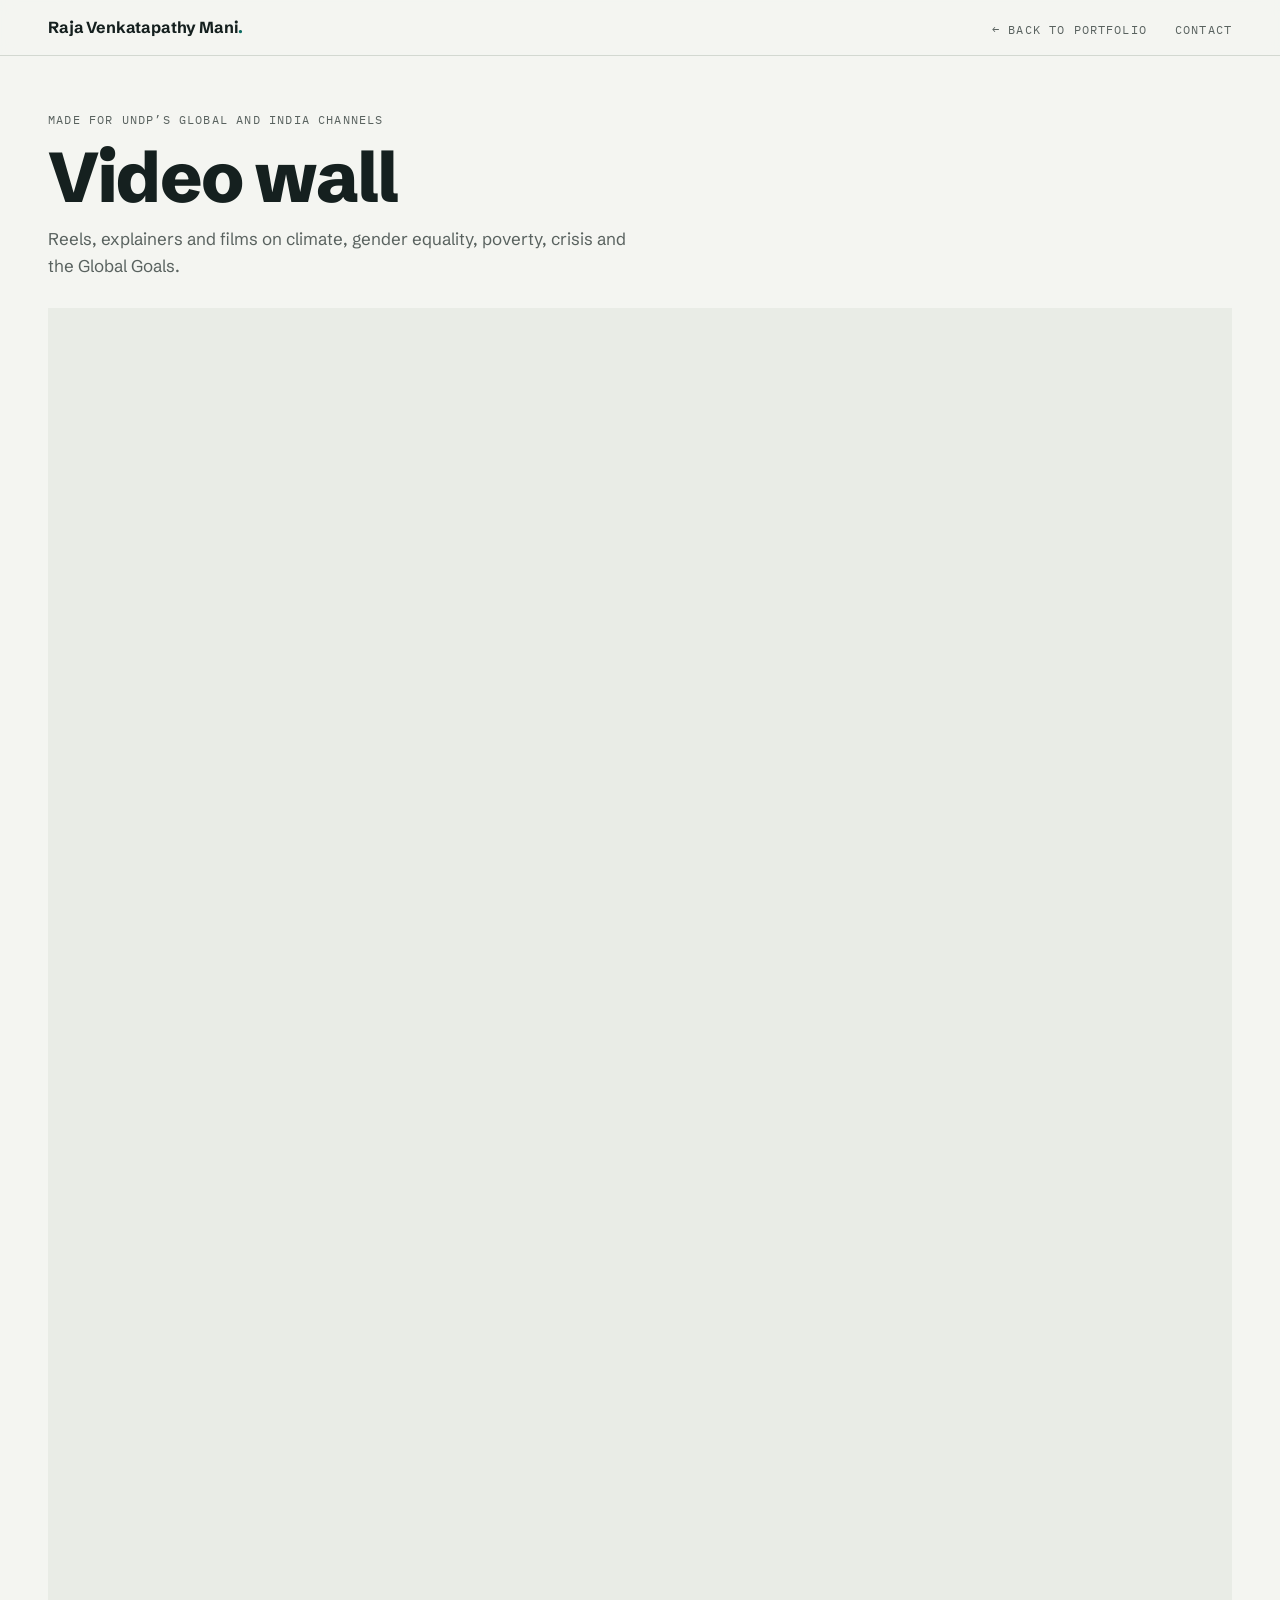
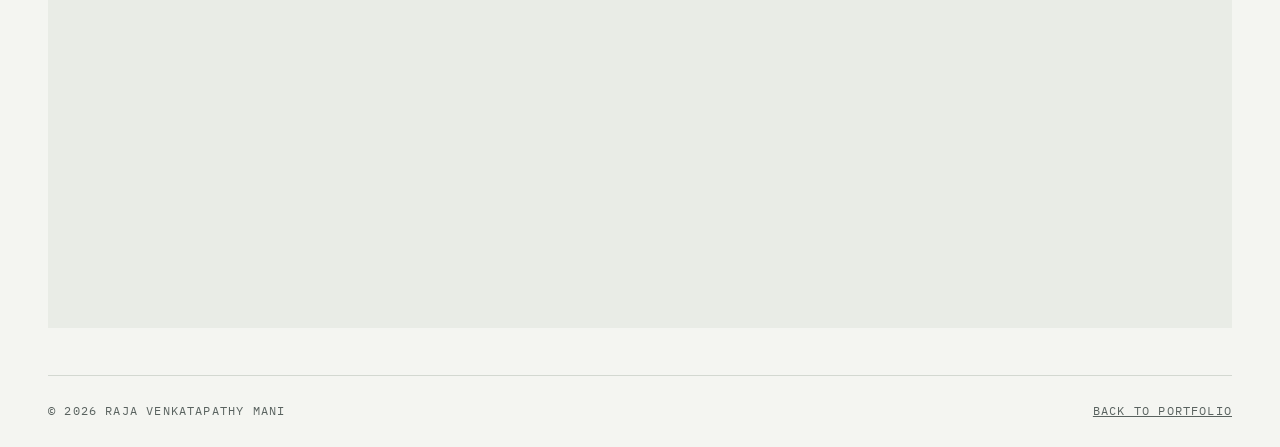
<file: videos.html>
<!doctype html>
<html lang="en">
<head>
<meta charset="utf-8">
<meta name="viewport" content="width=device-width, initial-scale=1, viewport-fit=cover">
<title>Video wall | Raja Venkatapathy Mani</title>
<meta name="description" content="Videos, Reels and films by Raja Venkatapathy Mani for UNDP and other organisations.">
<link rel="icon" href="data:image/svg+xml,%3Csvg xmlns='http://www.w3.org/2000/svg' viewBox='0 0 64 64'%3E%3Crect width='64' height='64' fill='%230d6b62'/%3E%3Ctext x='50%25' y='60%25' text-anchor='middle' font-family='Arial' font-weight='700' font-size='30' fill='%23ffffff'%3ERV%3C/text%3E%3C/svg%3E">
<link rel="preconnect" href="https://fonts.googleapis.com">
<link rel="preconnect" href="https://fonts.gstatic.com" crossorigin>
<link rel="stylesheet" href="https://fonts.googleapis.com/css2?family=Schibsted+Grotesk:ital,wght@0,400..900;1,400..900&family=Instrument+Serif:ital@0;1&family=IBM+Plex+Mono:wght@400;500&display=swap">
<link rel="stylesheet" href="style.css">
</head>
<body>
<!-- Video wall page. The videos come from your Wakelet. Change the Wakelet link in Pages CMS. -->
<div class="wrap">
  <nav class="nav" aria-label="Main"><div class="in">
    <a class="name" href="index.html">Raja Venkatapathy Mani<span>.</span></a>
    <ul>
      <li class="keep"><a href="index.html">← Back to portfolio</a></li>
      <li class="keep"><a href="index.html#contact">Contact</a></li>
    </ul>
  </div></nav>

  <header class="wallpage">
    <span class="label">Made for UNDP’s global and India channels</span>
    <h1>Video wall</h1>
    <p>Reels, explainers and films on climate, gender equality, poverty, crisis and the Global Goals.</p>
    <iframe class="wakeframe" id="wake" title="Video wall" loading="lazy" allow="autoplay; encrypted-media; fullscreen" allowfullscreen></iframe>
  </header>
  <footer class="label"><span>© 2026 Raja Venkatapathy Mani</span><a href="index.html">Back to portfolio</a></footer>
</div>
<script>
(function(){
  var fallback='https://wakelet.com/wake/-hoKD1NmWkkzTqJGR6X56';
  function show(url){
    var m=String(url||fallback).match(/wake[s]?\/([\w-]+)/);
    document.getElementById('wake').src='https://embed.wakelet.com/wakes/'+(m?m[1]:'-hoKD1NmWkkzTqJGR6X56')+'/grid';
  }
  fetch('content.json',{cache:'no-store'}).then(function(r){return r.json();}).then(function(C){show(C.wakelet);}).catch(function(){show();});
})();
</script>
</body>
</html>
</file>
<file: style.css>
/* =====================================================================
   EDIT COLOURS AND FONTS HERE
   Change a value, save, and the whole site updates.
   Colours use hex codes. Pick new ones at https://htmlcolorcodes.com
   ===================================================================== */
:root{
  --background:   #f4f5f1;   /* page background */
  --panel:        #e9ece6;   /* boxes, cards, the New media lab panel */
  --text:         #15201f;   /* main text */
  --text-soft:    #59625f;   /* small labels and secondary text */
  --lines:        #d3d8d1;   /* thin dividing lines */
  --accent:       #0d6b62;   /* highlight colour: numbers, buttons, links */
  --accent-text:  #ffffff;   /* text sitting on the accent colour */
  --photo-text:   #f6f4ee;   /* text placed over photos */

  --font-headings: "Schibsted Grotesk", "Helvetica Neue", Arial, sans-serif;
  --font-body:     "Schibsted Grotesk", "Helvetica Neue", Arial, sans-serif;
  --font-accent:   "Instrument Serif", Georgia, serif;   /* the italic second headline line */
  --font-eyebrow:  "Schibsted Grotesk", "Helvetica Neue", Arial, sans-serif;  /* the small line above the headline */
  --font-labels:   "IBM Plex Mono", Menlo, monospace;    /* small labels only */

  --page-width: 1240px;      /* maximum width of the content */
}
/* ===================== END OF EASY SETTINGS ========================= */


/* Layout: documentary contact sheet in daylight — the work (video frames, field photos)
   carries the page; one editorial grotesk, an italic serif accent, mono credits. */
:root{ --gut:clamp(16px,4vw,48px); --scrim:rgba(8,16,16,.72); --ph:color-mix(in srgb,var(--panel) 70%,var(--lines)); color-scheme:light }
*{box-sizing:border-box}
html{scroll-behavior:smooth;scroll-padding-top:72px}
@media (prefers-reduced-motion: reduce){html{scroll-behavior:auto}*{animation:none!important;transition:none!important}}
body{margin:0;background:var(--background);color:var(--text);font-family:var(--font-body);font-size:1.0625rem;line-height:1.6;-webkit-font-smoothing:antialiased;padding-inline:var(--gut)}
img{max-width:100%;display:block}
a{color:inherit}
a:focus-visible,button:focus-visible{outline:2px solid var(--accent);outline-offset:3px}
p{margin:0}
.wrap{max-width:var(--page-width);margin-inline:auto}
h1,h2,h3{font-family:var(--font-headings);font-weight:800;letter-spacing:-.025em;line-height:1.02;margin:0;text-wrap:balance}
.txt a,.lede a,.third a,.copy a,.num p a,.lead a,.role a{color:var(--accent);text-decoration:underline;text-decoration-thickness:1px;text-underline-offset:3px}
.txt a:hover,.lede a:hover,.third a:hover,.copy a:hover,.num p a:hover,.lead a:hover,.role a:hover{text-decoration-thickness:2px}
.label{font-family:var(--font-labels);font-size:.74rem;letter-spacing:.1em;text-transform:uppercase;color:var(--text-soft)}
.accent{color:var(--accent)}

/* nav */
.nav{position:sticky;top:env(safe-area-inset-top,0px);z-index:20;background:color-mix(in srgb,var(--background) 92%,transparent);backdrop-filter:blur(8px);border-bottom:1px solid var(--lines);margin-inline:calc(-1*var(--gut));padding:14px var(--gut)}
.nav .in{max-width:var(--page-width);margin-inline:auto;display:flex;justify-content:space-between;align-items:center;gap:16px}
.name{font-family:var(--font-labels);font-size:.8rem;letter-spacing:.08em;text-transform:uppercase;text-decoration:none;white-space:nowrap;font-weight:500}
.name span{color:var(--accent)}
.nav ul{list-style:none;margin:0;padding:0;display:flex;gap:clamp(12px,2.2vw,28px);flex-wrap:wrap}
.nav ul a{font-family:var(--font-labels);font-size:.72rem;letter-spacing:.1em;text-transform:uppercase;text-decoration:none;color:var(--text-soft)}
.nav ul a:hover{color:var(--text)}
@media (max-width:760px){.nav ul li:not(.keep){display:none}}

/* buttons */
.btn{font-family:var(--font-body);font-weight:600;font-size:.82rem;letter-spacing:.08em;text-transform:uppercase;text-decoration:none;padding:13px 20px;border:1px solid var(--text);display:inline-flex;gap:10px;align-items:center;background:none;color:var(--text);cursor:pointer;transition:transform .15s}
.btn:hover{transform:translateY(-1px)}
.btn.primary{background:var(--accent);border-color:var(--accent);color:var(--accent-text)}
.row{display:flex;flex-wrap:wrap;gap:12px}

/* photo / thumbnail placeholders */
.ph{position:relative;background:var(--ph);overflow:hidden}
.ph img,.ph video{width:100%;height:100%;object-fit:cover}
.ph .miss{display:none;position:absolute;inset:0;place-content:center;text-align:center;padding:16px;font-family:var(--font-labels);font-size:.66rem;letter-spacing:.06em;color:var(--text-soft);text-transform:uppercase;
  background:repeating-linear-gradient(135deg,transparent 0 14px,color-mix(in srgb,var(--text) 5%,transparent) 14px 15px)}
.ph.empty img{display:none}
.ph.empty .miss{display:grid}

/* intro */
.intro{display:grid;grid-template-columns:minmax(0,1fr) 230px;gap:24px clamp(28px,3vw,40px);align-items:center;padding-block:clamp(28px,4.5vw,56px) clamp(22px,3vw,36px)}
.intro .lede{margin-top:14px}
.intro .lead1{margin-top:22px;font-size:clamp(1.2rem,1.8vw,1.42rem);font-weight:600;letter-spacing:-.01em;color:var(--text)}
.intro h1 .l1,.intro h1 .l2{display:block}
.portrait{margin:0;display:grid;gap:10px}
.portrait .ph{aspect-ratio:4/5;border:1px solid var(--lines)}
.field-tag{position:absolute;top:14px;left:14px;z-index:3;font-family:var(--font-labels);font-size:.64rem;letter-spacing:.1em;text-transform:uppercase;background:var(--scrim);color:var(--photo-text);padding:4px 8px}
.post .cover{aspect-ratio:16/10;margin:-26px -26px 6px}
@media (max-width:860px){.portrait{max-width:220px;grid-row:1}}
.eyebrow{display:flex;gap:10px;align-items:center;margin-bottom:20px}
.dot{width:8px;height:8px;border-radius:50%;background:var(--accent);flex:none}
.intro h1{font-size:clamp(2rem,3.7vw,3.4rem);font-weight:800;text-wrap:initial}
.intro h1 .l1{color:var(--text)}
.intro h1 .l2{color:var(--accent);font-family:var(--font-accent);font-style:italic;font-weight:400;letter-spacing:-.01em;font-size:1.16em;line-height:1}
.lede{font-size:clamp(1.02rem,1.3vw,1.12rem);line-height:1.6;max-width:none;color:var(--text-soft)}
.third{margin-top:14px;color:var(--text-soft);font-size:.92rem;max-width:none}
.intro .row{margin-top:24px}
@media (max-width:860px){.intro{grid-template-columns:minmax(0,1fr)}}

/* sliders (shared) */
.slider-head{display:flex;justify-content:space-between;align-items:end;gap:16px;margin-bottom:18px}
.arrows{display:flex;gap:8px;align-items:center}
.arrows .count{font-family:var(--font-labels);font-size:.74rem;color:var(--text-soft);margin-right:8px;font-variant-numeric:tabular-nums}
.arrow{width:44px;height:44px;border:1px solid var(--text);background:none;color:var(--text);cursor:pointer;font-size:1.1rem;display:grid;place-items:center}
.arrow:hover{background:var(--text);color:var(--background)}
.track{display:grid;grid-auto-flow:column;gap:18px;overflow-x:auto;scroll-snap-type:x mandatory;scroll-behavior:smooth;padding-bottom:14px;scrollbar-width:thin;scrollbar-color:var(--lines) transparent;overscroll-behavior-x:contain}
.track>*{scroll-snap-align:start}

/* latest work slider */
section.latest{padding-top:clamp(32px,4vw,56px)}
.latest .track{grid-auto-columns:calc((100% - 2*18px)/2.4)}
.latest .card{gap:10px}
.latest .card h3{font-size:clamp(1.15rem,1.6vw,1.4rem);line-height:1.2}
.latest .card .role{font-size:.95rem}
.latest .play{width:46px;height:46px;left:14px;bottom:14px}
@media (max-width:900px){.latest .track{grid-auto-columns:calc((100% - 18px)/1.6)}}
@media (max-width:600px){.latest .track{grid-auto-columns:84%}}
.card{display:grid;gap:12px;text-decoration:none;color:inherit;background:none;border:0;padding:0;text-align:left;font:inherit;cursor:pointer}
.card .ph{aspect-ratio:16/9;border:1px solid var(--lines)}
.card:hover .ph{border-color:var(--accent)}
.play{position:absolute;left:16px;bottom:16px;width:54px;height:54px;border-radius:50%;background:var(--accent);display:grid;place-items:center;z-index:2;transition:transform .2s}
.play::after{content:"";border-left:14px solid var(--accent-text);border-top:9px solid transparent;border-bottom:9px solid transparent;margin-left:4px}
.card:hover .play{transform:scale(1.08)}
.card .ph video.preview{position:absolute;inset:0;opacity:0;transition:opacity .3s}
.card:hover .ph video.preview{opacity:1}
.card h3{font-size:clamp(1.5rem,2.6vw,2.3rem)}
.tags{display:flex;flex-wrap:wrap;gap:6px 14px}
.card .role{color:var(--text-soft);font-size:1rem;max-width:56ch}
.card .res{font-family:var(--font-labels);font-size:.8rem;color:var(--accent)}

/* reels slider */
.reels .track{grid-auto-columns:calc((100% - 4*18px)/5)}
@media (max-width:1000px){.reels .track{grid-auto-columns:calc((100% - 2*18px)/3)}}
@media (max-width:600px){.reels .track{grid-auto-columns:72%}}
.reels .card .ph{aspect-ratio:9/16}
.reels .card h3{font-family:var(--font-body);font-weight:600;font-size:1rem;line-height:1.3;letter-spacing:-.005em}
.reels .play{width:42px;height:42px;left:12px;bottom:12px}
.reels .play::after{border-left-width:11px;border-top-width:7px;border-bottom-width:7px}
.badge{position:absolute;top:10px;left:10px;z-index:2;font-family:var(--font-labels);font-size:.62rem;letter-spacing:.08em;text-transform:uppercase;background:var(--scrim);color:var(--photo-text);padding:3px 7px}

/* graphics slider (1080x1350 = 4:5) */
.graphics .track{grid-auto-columns:calc((100% - 3*18px)/4)}
@media (max-width:1000px){.graphics .track{grid-auto-columns:calc((100% - 2*18px)/3)}}
@media (max-width:600px){.graphics .track{grid-auto-columns:72%}}
.graphics .card .ph{aspect-ratio:4/5}
.graphics .card h3{font-family:var(--font-body);font-weight:600;font-size:1rem;line-height:1.3;letter-spacing:-.005em}
.more{display:inline-block;margin-top:18px;font-family:var(--font-labels);font-size:.8rem;letter-spacing:.08em;text-transform:uppercase;color:var(--accent);text-decoration:none;border-bottom:1px solid var(--accent);padding-bottom:2px}
.more:hover{border-bottom-width:2px}
.player.graphic .box{width:min(560px,100%)}
.player.graphic .frame{aspect-ratio:4/5;background:transparent}
.player .frame img{position:absolute;inset:0;width:100%;height:100%;object-fit:contain}
.player.insta .box{width:min(400px,100%)}
.player.insta .frame{aspect-ratio:auto;height:min(86vh,740px);background:#fff;border-radius:6px;overflow:hidden}

/* video wall page */
.wallpage{padding-block:clamp(28px,4vw,48px) 40px}
.wallpage h1{font-size:clamp(2.4rem,6vw,4.4rem);margin:10px 0 12px}
.wallpage p{color:var(--text-soft);max-width:60ch}
.wakeframe{width:100%;height:max(1400px,180vh);border:0;margin-top:28px;background:var(--panel)}

/* credential strip */
.creds{border-block:1px solid var(--lines);padding-block:16px;display:flex;flex-wrap:wrap;gap:8px 26px;align-items:center}
.creds b,.creds a{font-family:var(--font-headings);font-weight:700;font-size:.95rem;letter-spacing:.06em;text-transform:uppercase;white-space:nowrap;text-decoration:none;color:var(--text)}
.creds .hl{color:var(--accent)}
.creds a:hover,.wall a:hover{text-decoration:underline;text-underline-offset:4px;text-decoration-thickness:1px}

/* sections */
section{padding-block:clamp(40px,5vw,72px)}
.head{display:grid;grid-template-columns:minmax(0,1fr) minmax(0,1.3fr);gap:16px 48px;align-items:end;margin-bottom:clamp(28px,4vw,48px)}
.head h2{font-size:clamp(2.3rem,5.2vw,4.1rem)}
.head p{color:var(--text-soft);max-width:54ch}
@media (max-width:820px){.head{grid-template-columns:minmax(0,1fr)}}

/* numbers */
.numbers{display:grid;grid-template-columns:repeat(4,minmax(0,1fr));border-top:1px solid var(--lines)}
.num{padding:26px 22px 28px 0;border-bottom:1px solid var(--lines)}
.num+.num{padding-left:22px;border-left:1px solid var(--lines)}
.num .n{font-family:var(--font-headings);font-weight:800;letter-spacing:-.035em;font-size:clamp(3rem,6.5vw,5rem);line-height:.9;color:var(--accent);font-variant-numeric:tabular-nums}
.num p{margin-top:12px;font-size:1rem;max-width:24ch}
@media (max-width:820px){.numbers{grid-template-columns:repeat(2,minmax(0,1fr))}.num:nth-child(3){padding-left:0;border-left:0}}

/* about + field photos */
.about{display:grid;grid-template-columns:minmax(0,.9fr) minmax(0,1.1fr);gap:clamp(28px,5vw,72px);align-items:start}
.field{position:relative;aspect-ratio:4/5;border:1px solid var(--lines);overflow:hidden;background:var(--ph)}
.field .slide{position:absolute;inset:0;opacity:0;transition:opacity 1.2s ease}
.field .slide.on{opacity:1}
.field .slide img{transform:scale(1.03);transition:transform 7s ease-out}
.field .slide.on img{transform:scale(1.1)}
.field::after{content:"";position:absolute;inset:0;background:linear-gradient(180deg,transparent 60%,var(--scrim));pointer-events:none}
.field .cap{position:absolute;left:20px;right:20px;bottom:48px;z-index:3;color:var(--photo-text);font-family:var(--font-labels);font-size:.76rem}
.field .bars{position:absolute;left:20px;right:20px;bottom:20px;z-index:3;display:flex;gap:6px}
.field .bars button{flex:1;height:14px;padding:6px 0;border:0;background:none;cursor:pointer}
.field .bars i{display:block;height:2px;background:rgba(246,244,238,.4);position:relative;overflow:hidden}
.field .bars button.on i::after{content:"";position:absolute;inset:0;background:var(--photo-text);transform-origin:left;animation:fill 5.5s linear forwards}
@keyframes fill{from{transform:scaleX(0)}to{transform:scaleX(1)}}
.about h2{font-size:clamp(2.2rem,5vw,4rem);margin:14px 0 26px}
.about .copy{display:grid;gap:18px;max-width:60ch}
.about .copy p:last-child{font-size:1.25rem;line-height:1.45;border-left:2px solid var(--accent);padding-left:18px;color:var(--accent);font-weight:600}
@media (max-width:820px){.about{grid-template-columns:minmax(0,1fr)}.field{aspect-ratio:4/3}}

/* tiles */
.tiles{display:grid;grid-template-columns:repeat(3,minmax(0,1fr));border-top:1px solid var(--lines)}
.tile{padding:26px 26px 30px 0;border-bottom:1px solid var(--lines);display:grid;gap:10px;align-content:start}
.tile:not(:nth-child(3n+1)){padding-left:26px;border-left:1px solid var(--lines)}
.tile h3{font-size:1.7rem}
.tile p{font-size:1rem}
.tile .proof{font-family:var(--font-labels);font-size:.74rem;color:var(--accent);line-height:1.5}
@media (max-width:900px){.tiles{grid-template-columns:repeat(2,minmax(0,1fr))}.tile:not(:nth-child(3n+1)){padding-left:0;border-left:0}.tile:nth-child(even){padding-left:22px;border-left:1px solid var(--lines)}}
@media (max-width:560px){.tiles{grid-template-columns:minmax(0,1fr)}.tile:nth-child(even){padding-left:0;border-left:0}}

/* new media lab */
.lab{background:var(--panel);border:1px solid var(--lines);padding:clamp(26px,5vw,56px)}
.lab h2{font-size:clamp(2.1rem,4.8vw,3.8rem);margin:14px 0 16px}
.lab .grid{display:grid;grid-template-columns:repeat(4,minmax(0,1fr));gap:24px;margin-top:34px}
.lab .item{display:grid;gap:10px;align-content:start;border-top:2px solid var(--accent);padding-top:18px}
.lab h3{font-size:1.5rem}
.lab p{font-size:1rem}
.lab .proof{font-family:var(--font-labels);font-size:.72rem;color:var(--text-soft)}
@media (max-width:900px){.lab .grid{grid-template-columns:repeat(2,minmax(0,1fr))}}
@media (max-width:520px){.lab .grid{grid-template-columns:minmax(0,1fr)}}

/* case studies */
.cases{display:grid;border-top:1px solid var(--lines)}
.case{display:grid;grid-template-columns:minmax(0,.9fr) minmax(0,1.3fr);gap:20px clamp(24px,4vw,56px);padding-block:clamp(30px,4vw,46px);border-bottom:1px solid var(--lines);align-items:start}
.case .ph{aspect-ratio:3/2;border:1px solid var(--lines)}
.case .meta{margin-bottom:12px}
.case h3{font-size:clamp(1.9rem,3.8vw,3rem)}
.case dl{display:grid;grid-template-columns:auto minmax(0,1fr);gap:10px 18px;margin:20px 0 0}
.case dt{font-family:var(--font-labels);font-size:.72rem;letter-spacing:.1em;text-transform:uppercase;color:var(--text-soft);padding-top:5px}
.case dd{margin:0;max-width:60ch}
.case dd.win{color:var(--text);font-weight:500}
.case ul.did{margin:0;padding-left:1.1em;display:grid;gap:6px}
.case ul.did li::marker{color:var(--accent)}
.award{display:inline-block;margin-top:16px;font-family:var(--font-labels);font-size:.72rem;letter-spacing:.08em;text-transform:uppercase;background:var(--accent);color:var(--accent-text);padding:5px 10px}
@media (max-width:820px){.case{grid-template-columns:minmax(0,1fr)}}

/* writing */
.writing{display:grid;grid-template-columns:repeat(2,minmax(0,1fr));gap:16px}
.post{display:grid;gap:12px;padding:26px;background:var(--panel);border:1px solid var(--lines);text-decoration:none;align-content:space-between}
.post h3{font-family:var(--font-body);font-weight:700;font-size:1.4rem;line-height:1.2;letter-spacing:-.015em}
.post:hover{border-color:var(--accent)}
.post:hover h3{color:var(--accent)}
.post.feature{grid-row:span 2;min-height:280px}
.post.feature h3{font-size:clamp(1.8rem,3vw,2.4rem)}
.post .go{font-family:var(--font-labels);font-size:.74rem;letter-spacing:.08em;text-transform:uppercase;color:var(--accent)}
.older{grid-column:1/-1;display:flex;flex-wrap:wrap;gap:8px 26px;padding-top:10px;color:var(--text-soft)}
@media (max-width:720px){.writing{grid-template-columns:minmax(0,1fr)}.post.feature{grid-row:auto;min-height:0}}

/* writing cards */
.wposts{display:grid;grid-template-columns:repeat(4,minmax(0,1fr));gap:22px}
.wpost{display:grid;gap:10px;align-content:start;text-decoration:none;color:inherit}
.wpost .ph{aspect-ratio:16/10;border:1px solid var(--lines)}
.wpost h3{font-size:1.15rem;line-height:1.25;letter-spacing:-.015em}
.wpost:hover h3{color:var(--accent)}
.wpost:hover .ph{border-color:var(--accent)}
.wpost .go{font-family:var(--font-labels);font-size:.72rem;letter-spacing:.08em;text-transform:uppercase;color:var(--accent)}
@media (max-width:900px){.wposts{grid-template-columns:repeat(2,minmax(0,1fr))}}
@media (max-width:520px){.wposts{grid-template-columns:minmax(0,1fr)}}
.latest .card .role{display:none}

.press{display:flex;flex-wrap:wrap;gap:6px 18px}
.press b,.press a{font-weight:600;color:var(--text);text-decoration:none}
.press a::after{content:" ↗";font-size:.75em;color:var(--accent)}
.press a:hover{color:var(--accent)}
#about-h{color:var(--accent)}
.case dd a,.tile p a,.lab p a,.otc p a,.kit p a,.head p a{color:var(--accent);text-decoration:underline;text-decoration-thickness:1px;text-underline-offset:3px}
.case dd a:hover,.tile p a:hover,.head p a:hover{text-decoration-thickness:2px}

/* recognition */
.awards{list-style:none;margin:0;padding:0;border-top:1px solid var(--lines)}
.awards li{display:grid;grid-template-columns:84px minmax(0,1fr) minmax(0,1fr);gap:6px 32px;padding-block:18px;border-bottom:1px solid var(--lines);align-items:baseline}
.awards .yr{font-family:var(--font-labels);color:var(--accent);font-variant-numeric:tabular-nums}
.awards strong{font-family:var(--font-headings);font-weight:700;font-size:1.4rem;letter-spacing:-.015em;line-height:1.1}
.awards li.top strong{color:var(--accent)}
.awards span{color:var(--text-soft);font-size:1rem}
@media (max-width:720px){.awards li{grid-template-columns:60px minmax(0,1fr)}.awards li span{grid-column:2}}
.wallblock{margin-top:52px}
.wall{display:flex;flex-wrap:wrap;gap:10px 30px;margin-top:14px;align-items:baseline}
.wall b,.wall a{font-family:var(--font-headings);font-weight:600;font-size:clamp(1.1rem,2vw,1.5rem);letter-spacing:-.01em;color:var(--text-soft);text-decoration:none}
.wall b:hover,.wall a:hover{color:var(--text)}
.wall a::after{content:" ↗";font-size:.7em;color:var(--accent)}

/* toolkit */
.kit{display:grid;grid-template-columns:repeat(2,minmax(0,1fr));gap:26px 56px}
.kit div{display:grid;gap:8px;align-content:start}
.kit p{font-size:1rem}
.kit .edu p{font-size:1.1rem;font-weight:600;line-height:1.45;color:var(--text)}
.kit .edu strong{font-family:var(--font-headings);font-weight:800;font-size:1.3rem;letter-spacing:-.015em}
@media (max-width:720px){.kit{grid-template-columns:minmax(0,1fr)}}

/* off the clock */
.otc{position:relative;margin-inline:calc(-1*var(--gut));min-height:clamp(420px,56vw,600px);display:grid;align-items:end;overflow:hidden}
.otc>.ph{position:absolute;inset:0}
.otc::after{content:"";position:absolute;inset:0;background:linear-gradient(90deg,var(--scrim) 0%,rgba(8,16,16,.45) 55%,rgba(8,16,16,.12) 100%);pointer-events:none}
.otc .in{position:relative;z-index:2;max-width:var(--page-width);margin-inline:auto;width:100%;padding:clamp(40px,6vw,80px) var(--gut);color:var(--photo-text)}
.otc .label{color:var(--photo-text);opacity:.85}
.otc h2{font-size:clamp(2.4rem,5.6vw,4.4rem);margin-top:12px;max-width:14ch}
.otc p{margin-top:18px;max-width:52ch}
.otc .btn{border-color:var(--photo-text);color:var(--photo-text);margin-top:26px}

/* contact */
.contact h2{font-size:clamp(2.8rem,9vw,7rem);font-weight:800;letter-spacing:-.04em}
.contact h2 span{color:var(--accent);font-family:var(--font-accent);font-style:italic;font-weight:400;letter-spacing:-.01em}
.contact .lead{margin-top:22px;max-width:56ch;font-size:1.2rem}
.mailrow{display:flex;flex-wrap:wrap;gap:14px 24px;align-items:center;margin-top:32px}
.email{font-family:var(--font-labels);font-size:clamp(1rem,2.6vw,1.5rem);word-break:break-all;text-decoration:none;border-bottom:2px solid var(--accent);user-select:all}
.toast{font-family:var(--font-labels);font-size:.78rem;color:var(--accent)}
.contact .row{margin-top:26px}
footer{border-top:1px solid var(--lines);padding-block:26px;display:flex;flex-wrap:wrap;justify-content:space-between;gap:12px}

/* video player pop-up */
.player[hidden],[hidden]{display:none!important}
.player{position:fixed;inset:0;z-index:50;background:rgba(8,14,14,.9);display:grid;place-items:center;padding:var(--gut)}
.player .box{width:min(1100px,100%);display:grid;gap:12px}
.player .frame{position:relative;aspect-ratio:16/9;background:#000}
.player.vertical .box{width:min(420px,100%)}
.player.vertical .frame{aspect-ratio:9/16}
.player iframe,.player video{position:absolute;inset:0;width:100%;height:100%;border:0}
.player .close{justify-self:end;background:none;border:1px solid var(--photo-text);color:var(--photo-text);font-family:var(--font-labels);font-size:.74rem;letter-spacing:.1em;text-transform:uppercase;padding:10px 16px;cursor:pointer}

.slider-title{font-size:clamp(2rem,4.4vw,3.4rem);margin-top:8px}
.latest-reels .slider-title{font-size:clamp(1.6rem,3.2vw,2.4rem)}

/* ===== TOP OF PAGE SIZES (edit numbers here) ===== */
.name{font-family:var(--font-headings);font-size:1rem;font-weight:700;letter-spacing:-.01em;text-transform:none}
.eyebrow.label{font-family:var(--font-eyebrow);font-size:clamp(.92rem,1.25vw,1.06rem);font-weight:800;letter-spacing:.2em;color:var(--accent);margin-bottom:18px}
.eyebrow .dot{width:9px;height:9px}
.intro h1{font-size:clamp(2.1rem,4vw,3.6rem)}
</file>
